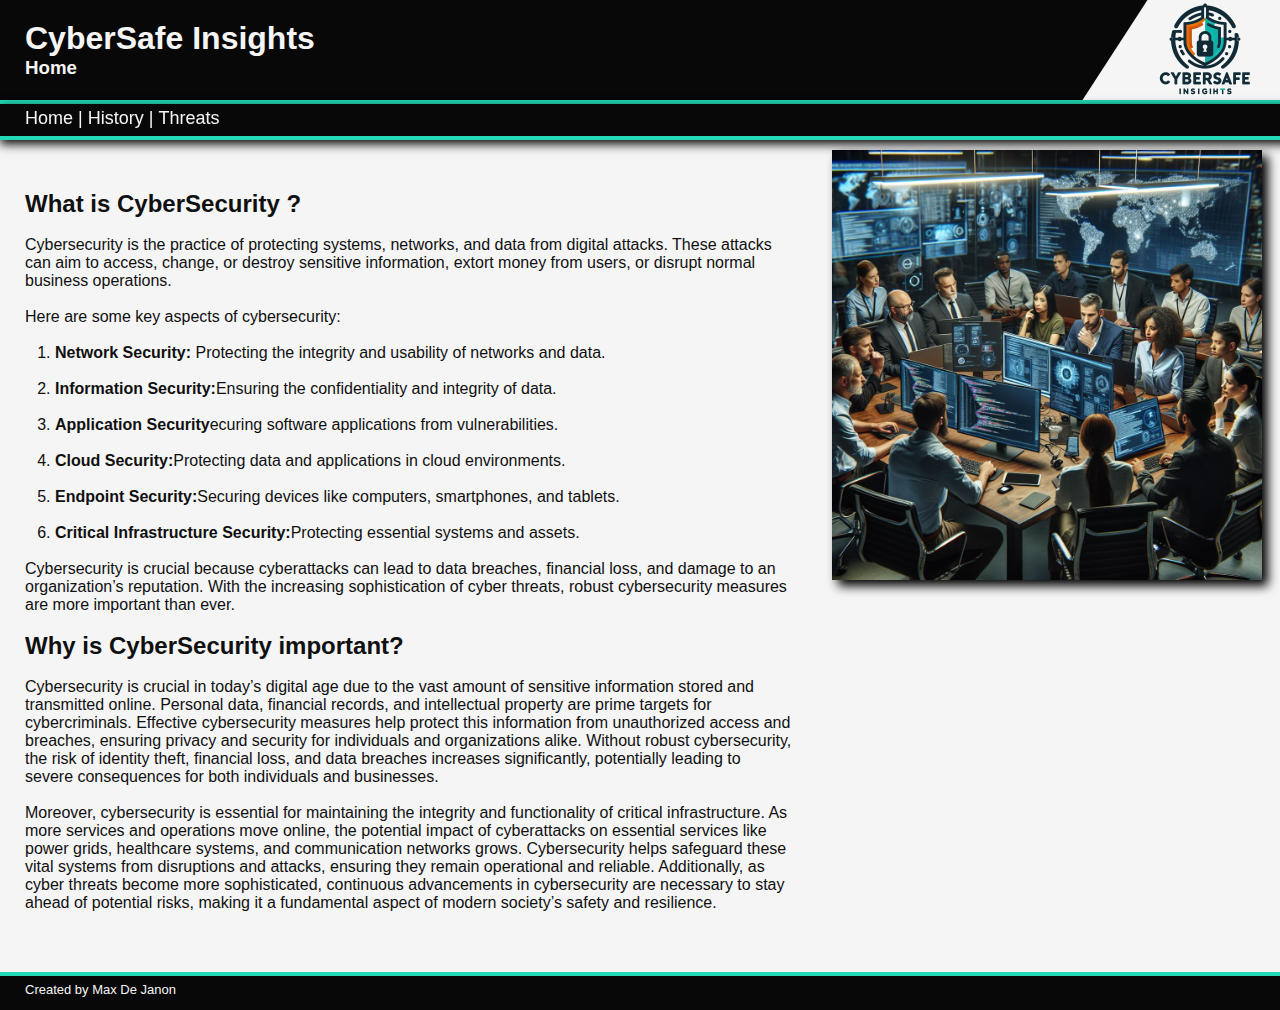
<file: index.html>
<!DOCTYPE html>
<html lang="en">
<head>
    <meta charset="UTF-8">
    <meta name="viewport" content="width=device-width, initial-scale=1.0">
    <link rel="stylesheet" href="./css/style.css">
    <title>CyberSecurity | Home | CIT 212</title>
    <style>
        article {
            position: relative;
            width: 60%;
            height: auto;
            padding-left: 25px;
        }

        article ol {
            padding-left: 30px;
        }

        figure {
            position: absolute;
            top: 0px;
            right: 0px;
            width: 35%;
            height: auto;
        }

        figure img {
            margin-top: 10px;
            width: 96%;
            height: auto;
            max-height: 750px;
            max-width: 750px;
            box-shadow: 6px 6px 10px #000;
        }

        @media screen and (max-width: 800px) {
            article {
                width: 95%;
                padding-left: 0px;
                margin-left: auto;
                margin-right: auto;
            }
            
            figure {
                position: relative;
                width: 95%;
                margin-top: 25px;
                margin-left: auto;
                margin-right: auto;
                /* border: 1px solid red; */
           }
           
           figure img {
                margin-top: 10px;
            }
        }
    </style>
</head>
<body>
    <header>
        <h1>CyberSafe Insights</h1>
        <h3>Home</h3>
        <div class="csilogo">
            <img src="./images/logo.png" alt="CyberSafe Insights Logo.  Generated with AI">
            <div class="paralelogram"></div>
        </div>
    </header>
    <nav>
        <ul>
            <li><a href="./index.html">Home</a> | </li>
            <li><a href="./history.html">History</a> | </li>
            <li><a href="./threats.html">Threats</a></li>     
        </ul>
    </nav>
    <div class="wrapper">
        <article>
            <h2>What is CyberSecurity ?</h2><br>
            <p>Cybersecurity is the practice of protecting systems, networks, and data from digital attacks. 
                These attacks can aim to access, change, or destroy sensitive information, extort money from users, 
                or disrupt normal business operations.<br><br>
                Here are some key aspects of cybersecurity:</p><br>
            <ol>
                <li><b>Network Security:</b> Protecting the integrity and usability of networks and data.</li><br>
                <li><b>Information Security:</b>Ensuring the confidentiality and integrity of data.</li><br>
                <li><b>Application Security</b>ecuring software applications from vulnerabilities.</li><br>
                <li><b>Cloud Security:</b>Protecting data and applications in cloud environments.</li><br>
                <li><b>Endpoint Security:</b>Securing devices like computers, smartphones, and tablets.</li><br>
                <li><b>Critical Infrastructure Security:</b>Protecting essential systems and assets.</li><br>
            </ol>
            <p>Cybersecurity is crucial because cyberattacks can lead to data breaches, financial loss, and damage to 
                an organization’s reputation. With the increasing sophistication of cyber threats, robust cybersecurity 
                measures are more important than ever.</p><br>
        </article>
        <article>
            <h2>Why is CyberSecurity important?</h2><br>
            <p>Cybersecurity is crucial in today’s digital age due to the vast amount of sensitive information stored 
                and transmitted online. Personal data, financial records, and intellectual property are prime targets 
                for cybercriminals. Effective cybersecurity measures help protect this information from unauthorized 
                access and breaches, ensuring privacy and security for individuals and organizations alike. Without 
                robust cybersecurity, the risk of identity theft, financial loss, and data breaches increases significantly, 
                potentially leading to severe consequences for both individuals and businesses.</p><br>
            <p>Moreover, cybersecurity is essential for maintaining the integrity and functionality of critical infrastructure.
                 As more services and operations move online, the potential impact of cyberattacks on essential services 
                 like power grids, healthcare systems, and communication networks grows. Cybersecurity helps safeguard these 
                 vital systems from disruptions and attacks, ensuring they remain operational and reliable. Additionally, as 
                 cyber threats become more sophisticated, continuous advancements in cybersecurity are necessary to stay ahead of 
                 potential risks, making it a fundamental aspect of modern society’s safety and resilience.</p>
        </article>
        <figure>
            <img src="./images/office.jpeg" alt="CyberSecurity agents working.  Generated with AI">
        </figure>
    </div>
    <footer>
        <p>Created by <a href="https://github.com/mdejanon" target="_blank">Max De Janon</a></p>
    </footer>
</body>
</html>
</file>
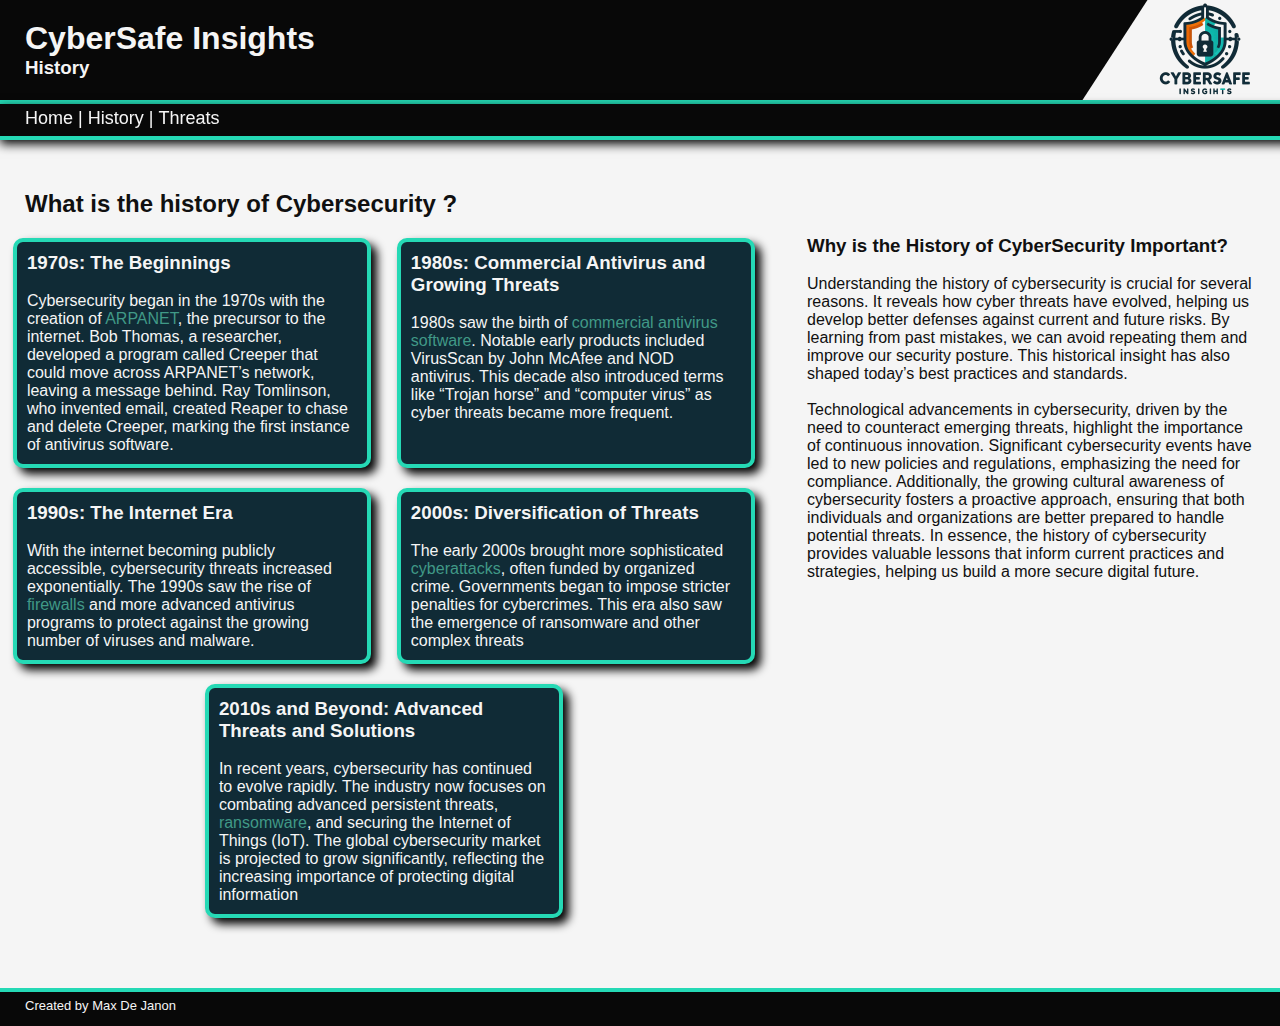
<file: history.html>
<!DOCTYPE html>
<html lang="en">
<head>
    <meta charset="UTF-8">
    <meta name="viewport" content="width=device-width, initial-scale=1.0">
    <link rel="stylesheet" href="./css/style.css">
    <title>CyberSecurity | History | CIT 212</title>
    <style>
        article {
            position: relative;
            display: flex;
            flex-wrap: wrap;
            flex-direction: row;
            width: 60%;
            height: auto;
            margin-bottom: 25px;
            /* border: 1px solid red; */
        }

        .infoBox {
            top: 30px;
            flex: 0 1 45%;
            height: auto;
            margin: 10px;
            margin-left: auto;
            margin-right: auto;
            padding: 10px;
            background-color: #102b36;
            border: 4px solid #25D9B5;
            border-radius: 10px;
            box-shadow: 6px 6px 10px #000;
            color: whitesmoke;
        }

        .infoBox a {
            text-decoration: none;
            color: #409987;
        }

        .infoBox a:hover {
            color: #D97425;
        }

        aside {
            position: absolute;
            padding-top: 70px;
            margin: 25px;
            top: 0px;
            right: 0px;
            width: 35%;
            height: auto;
        }

        @media screen and (max-width: 1400px) {
            .infoBox {
                flex: 0 1 43%;
            }
        }

        @media screen and (max-width: 800px) {
            h2 {
                text-align: center;
                padding: 0px;
            }

            h3 {
                text-align: center;
            }
            article {
                width: 94%;
                flex-direction: column;
                flex-wrap: nowrap;
                margin-left: auto;
                margin-right: auto;
            }

            article h3 {
                text-align: left;
            }

            .infoBox {
                flex: 1 1 98%;
                width: 96%;
            }

            aside {
                position: relative;
                width: 94%;
                padding-top: 0px;
                margin-left: auto;
                margin-right: auto;
            }
        }
    </style>

</head>
<body>
    <header>
        <h1>CyberSafe Insights</h1>
        <h3>History</h3>
        <div class="csilogo">
            <img src="./images/logo.png" alt="CyberSafe Insights Logo">
            <div class="paralelogram"></div>
        </div>
    </header>
    <nav>
        <ul>
            <li><a href="./index.html">Home</a> | </li>
            <li><a href="./history.html">History</a> | </li>
            <li><a href="./threats.html">Threats</a></li>
        </ul>
    </nav>
    <div class="wrapper">
        <h2 style="padding-left: 25px; margin-bottom: 10px;">What is the history of Cybersecurity ?</h2>
        <article>
            <div class="infoBox">
                <h3>1970s: The Beginnings</h3><br>
                <p>Cybersecurity began in the 1970s with the creation of <a href="https://www.britannica.com/topic/ARPANET" target="_blank">ARPANET</a>, 
                    the precursor to the internet. Bob Thomas, a researcher, developed a program called Creeper
                    that could move across ARPANET’s network, leaving a message behind. Ray Tomlinson, who invented email, 
                    created Reaper to chase and delete Creeper, marking the first instance of antivirus software.</p>
            </div>
            <div class="infoBox">
                <h3>1980s: Commercial Antivirus and Growing Threats</h3><br>
                <p> 1980s saw the birth of <a href="https://us.norton.com/blog/malware/what-is-antivirus" target="_blank">commercial antivirus software</a>. 
                    Notable early products included VirusScan by John McAfee and NOD antivirus. This decade also introduced 
                    terms like “Trojan horse” and “computer virus” as cyber threats became more frequent.</p>
            </div>
            <div class="infoBox">
                <h3>1990s: The Internet Era</h3><br>
                <p>With the internet becoming publicly accessible, cybersecurity threats increased exponentially. The 1990s 
                    saw the rise of <a href="https://www.fortinet.com/resources/cyberglossary/firewall" target="_blank">firewalls</a> and more 
                    advanced antivirus programs to protect against the growing number of viruses and malware.</p>
            </div>
            <div class="infoBox">
                <h3>2000s: Diversification of Threats</h3><br>
                <p>The early 2000s brought more sophisticated <a href="https://www.ibm.com/topics/cyber-attack" target="_blank">cyberattacks</a>, 
                    often funded by organized crime. Governments began to impose stricter penalties for cybercrimes. This 
                    era also saw the emergence of ransomware and other complex threats</p>
            </div>
            <div class="infoBox">
                <h3>2010s and Beyond: Advanced Threats and Solutions</h3><br>
                <p>In recent years, cybersecurity has continued to evolve rapidly. The industry now focuses on combating advanced 
                    persistent threats, <a href="https://www.malwarebytes.com/ransomware" target="_blank">ransomware</a>, and securing 
                    the Internet of Things (IoT). The global cybersecurity market is projected to grow significantly, reflecting the 
                    increasing importance of protecting digital information</p>
            </div>
        </article>
        <aside>
            <h3>Why is the History of CyberSecurity Important?</h3><br>
            <p>Understanding the history of cybersecurity is crucial for several reasons. It reveals how cyber threats have evolved, helping 
                us develop better defenses against current and future risks. By learning from past mistakes, we can avoid repeating them and 
                improve our security posture. This historical insight has also shaped today’s best practices and standards.</p><br>
            <p>Technological advancements in cybersecurity, driven by the need to counteract emerging threats, highlight the importance of 
                continuous innovation. Significant cybersecurity events have led to new policies and regulations, emphasizing the need for 
                compliance. Additionally, the growing cultural awareness of cybersecurity fosters a proactive approach, ensuring that both 
                individuals and organizations are better prepared to handle potential threats. In essence, the history of cybersecurity provides 
                valuable lessons that inform current practices and strategies, helping us build a more secure digital future.</p>
        </aside>
    </div>
    <footer>
        <p>Created by <a href="https://github.com/mdejanon" target="_blank">Max De Janon</a></p>
    </footer>
</body>
</html>
</file>
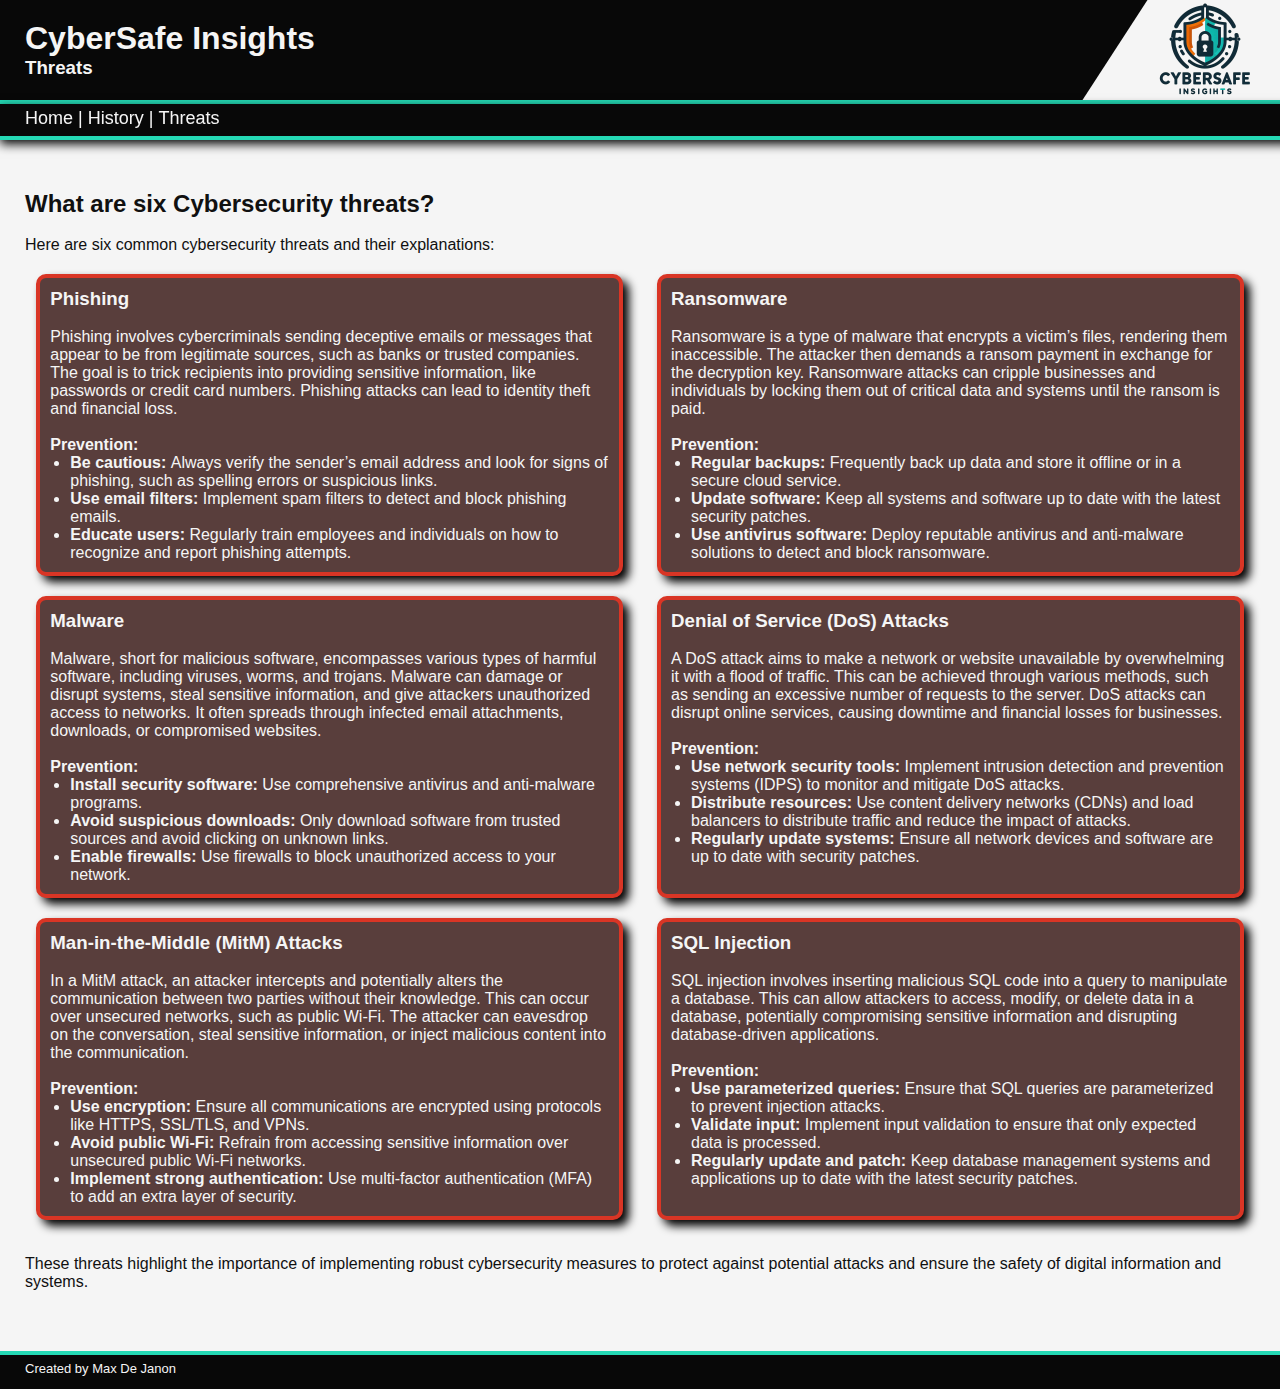
<file: threats.html>
<!DOCTYPE html>
<html lang="en">
<head>
    <meta charset="UTF-8">
    <meta name="viewport" content="width=device-width, initial-scale=1.0">
    <link rel="stylesheet" href="./css/style.css">
    <title>CyberSecurity | Threats | CIT 212</title>
    <style>
        article {
            display: flex;
            flex-wrap: wrap;
            flex-direction: row;
            width: 97%;
            height: auto;
            margin-left: auto;
            margin-right: auto;
            margin-bottom: 25px;
            /* border: 1px solid red; */
        }

        .infoBox {
            top: 30px;
            flex: 0 1 45%;
            height: auto;
            margin: 10px;
            margin-left: auto;
            margin-right: auto;
            padding: 10px;
            background-color: #593E3C;
            border: 4px solid #D93525;
            border-radius: 10px;
            box-shadow: 6px 6px 10px #000;
            color: whitesmoke;
        }

        .infoBox ul {
            padding-left: 20px;
        }

        article :hover {
            flex: 0 0 46%;
        }

        @media screen and (max-width: 800px) {
            h2 {
                text-align: center;
                padding: 0px;
            }
            article {
                width: 94%;
                flex-direction: column;
                flex-wrap: nowrap;
            }

            .infoBox {
                flex: 1 1 98%;
                width: 96%;
            }
        }
    </style>

</head>
<body>
    <header>
        <h1>CyberSafe Insights</h1>
        <h3>Threats</h3>
        <div class="csilogo">
            <img src="./images/logo.png" alt="CyberSafe Insights Logo">
            <div class="paralelogram"></div>
        </div>
    </header>
    <nav>
        <ul>
            <li><a href="./index.html">Home</a> | </li>
            <li><a href="./history.html">History</a> | </li>
            <li><a href="./threats.html">Threats</a></li>
        </ul>
    </nav>
    <div class="wrapper">
        <h2 style="padding-left: 25px;">What are six Cybersecurity threats?</h2><br>
        <p style="padding-left: 25px; padding-right: 25px;margin-bottom: 10px">Here are six common cybersecurity threats and their explanations:</p>
        <article>
            <div class="infoBox">
                <h3>Phishing</h3><br>
                <p>Phishing involves cybercriminals sending deceptive emails or messages that appear to be from legitimate sources, 
                    such as banks or trusted companies. The goal is to trick recipients into providing sensitive information, like 
                    passwords or credit card numbers. Phishing attacks can lead to identity theft and financial loss.</p><br>
                <p><b>Prevention:</b></p>
                <ul>
                    <li><b>Be cautious: </b>Always verify the sender’s email address and look for signs of phishing, such as spelling errors or suspicious links.</li>
                    <li><b>Use email filters: </b>Implement spam filters to detect and block phishing emails.</li>
                    <li><b>Educate users: </b>Regularly train employees and individuals on how to recognize and report phishing attempts.</li>
                </ul>    
            </div>
            <div class="infoBox">
                <h3>Ransomware</h3><br>
                <p>Ransomware is a type of malware that encrypts a victim’s files, rendering them inaccessible. The attacker then demands 
                    a ransom payment in exchange for the decryption key. Ransomware attacks can cripple businesses and individuals by locking 
                    them out of critical data and systems until the ransom is paid.</p><br>
                <p><b>Prevention:</b></p>
                <ul>
                    <li><b>Regular backups: </b>Frequently back up data and store it offline or in a secure cloud service.</li>
                    <li><b>Update software: </b>Keep all systems and software up to date with the latest security patches.</li>
                    <li><b>Use antivirus software: </b>Deploy reputable antivirus and anti-malware solutions to detect and block ransomware.</li>
                </ul>
            </div>
            <div class="infoBox">
                <h3>Malware</h3><br>
                <p>Malware, short for malicious software, encompasses various types of harmful software, including viruses, worms, and trojans. 
                    Malware can damage or disrupt systems, steal sensitive information, and give attackers unauthorized access to networks. 
                    It often spreads through infected email attachments, downloads, or compromised websites.</p><br>
                <p><b>Prevention:</b></p>
                <ul>
                    <li><b>Install security software: </b>Use comprehensive antivirus and anti-malware programs.</li>
                    <li><b>Avoid suspicious downloads: </b>Only download software from trusted sources and avoid clicking on unknown links.</li>
                    <li><b>Enable firewalls: </b>Use firewalls to block unauthorized access to your network.</li>
                </ul>
            </div>
            <div class="infoBox">
                <h3>Denial of Service (DoS) Attacks</h3><br>
                <p>A DoS attack aims to make a network or website unavailable by overwhelming it with a flood of traffic. This can be achieved 
                    through various methods, such as sending an excessive number of requests to the server. DoS attacks can disrupt online services, 
                    causing downtime and financial losses for businesses.</p><br>
                <p><b>Prevention:</b></p>
                <ul>
                    <li><b>Use network security tools: </b>Implement intrusion detection and prevention systems (IDPS) to monitor and mitigate DoS attacks.</li>
                    <li><b>Distribute resources: </b>Use content delivery networks (CDNs) and load balancers to distribute traffic and reduce the impact of attacks.</li>
                    <li><b>Regularly update systems: </b>Ensure all network devices and software are up to date with security patches.</li>
                </ul>
            </div>
            <div class="infoBox">
                <h3>Man-in-the-Middle (MitM) Attacks</h3><br>
                <p>In a MitM attack, an attacker intercepts and potentially alters the communication between two parties without their knowledge. 
                    This can occur over unsecured networks, such as public Wi-Fi. The attacker can eavesdrop on the conversation, steal sensitive 
                    information, or inject malicious content into the communication.</p><br>
                <p><b>Prevention:</b></p>
                <ul>
                    <li><b>Use encryption: </b>Ensure all communications are encrypted using protocols like HTTPS, SSL/TLS, and VPNs.</li>
                    <li><b>Avoid public Wi-Fi: </b>Refrain from accessing sensitive information over unsecured public Wi-Fi networks.</li>
                    <li><b>Implement strong authentication: </b>Use multi-factor authentication (MFA) to add an extra layer of security.</li>
                </ul>
                </div>
            <div class="infoBox">
                <h3>SQL Injection</h3><br>
                <p>SQL injection involves inserting malicious SQL code into a query to manipulate a database. This can allow attackers to access, 
                    modify, or delete data in a database, potentially compromising sensitive information and disrupting database-driven applications.</p><br>
                <p><b>Prevention:</b></p>
                <ul>
                    <li><b>Use parameterized queries: </b>Ensure that SQL queries are parameterized to prevent injection attacks.</li>
                    <li><b>Validate input: </b>Implement input validation to ensure that only expected data is processed.</li>
                    <li><b>Regularly update and patch: </b>Keep database management systems and applications up to date with the latest security patches.</li>
                </ul>
            </div>
        </article>
        <p style="padding-left: 25px; padding-right: 25px;margin-top: 10px;">These threats highlight the importance of implementing robust cybersecurity measures to protect against potential attacks and 
            ensure the safety of digital information and systems.</p>
    </div>
    <footer>
        <p>Created by <a href="https://github.com/mdejanon" target="_blank">Max De Janon</a></p>
    </footer>
</body>
</html>
</file>
<file: css/style.css>
* {
    margin: 0px;
    padding: 0px;
}

body {
    background-color: whitesmoke;
    font-family: Verdana, Geneva, Tahoma, sans-serif;
    color: #101010;
}

header {
    position: fixed;
    width: 100%;
    height: 100px;
    padding-left: 25px;
    background-color: #080808;
    border-bottom: 4px solid #25D9B5;
    color: whitesmoke;
    z-index: 99;
}

header h1 {
    margin-top: 20px;
}

header h3 {
    margin-bottom: auto;
}

.csilogo {
    position: absolute;
    top: 0px;
    right: 0px;
    width: 200px;
    height: 100px;
    /* background-color: red; */
}

.csilogo img {
    position: absolute;
    left: 50px;
    width: 100px;
    height: 100px;
    z-index: 99;
}

.paralelogram {
    position: absolute;
    left: 10px;
    width: 100%;
    height: 100px;
    transform: skew(-33deg);
    background-color: whitesmoke;
}

nav {
    position: fixed;
    top: 104px;
    width: 100%;
    height: 28px;
    padding-left: 25px;
    padding-top: 4px;
    background-color: #080808;
    border-bottom: 4px solid #25D9B5;
    box-shadow: 0px 4px 10px #000;
    color: whitesmoke;
    font-size: large;
    text-decoration: none;
    z-index: 99;
}

nav ul {
    list-style-type: none;
}

nav ul li {
    display: inline;
}

nav ul li a {
    text-decoration: none;
    color: whitesmoke;
}

nav ul li a:hover {
    color: #D97425;
}

.wrapper {
    position: relative;
    top: 140px;
    width: 100%;
    height: auto;
    padding-top: 50px;
    /* border: 1px solid red; */
}

footer {
    position: relative;
    bottom: 0px;
    width: 100%;
    height: 28px;
    margin-top: 200px;
    padding-left: 25px;
    padding-top: 6px;
    background-color: #080808;
    border-top: 4px solid #25D9B5;
    color: whitesmoke;
    font-size: small;
}

footer a {
    text-decoration: none;
    color: whitesmoke;
}

footer a:hover {
    color: #D97425;
}

@media screen and (max-width: 800px) {
    header {
        padding-left: 0px;
        text-align: center;
    }

    nav {
        padding-left: 0px;
        text-align: center;
    }

    .csilogo {
        visibility: hidden;
    }

    .csilogo img {
        visibility: hidden;
    }

    .paralelogram {
        visibility: hidden;
    }

    footer {
        position: relative;
        top: 0px;
        margin-top: 200px;
        padding-left: 0px;
        text-align: center;
    }
}
</file>
